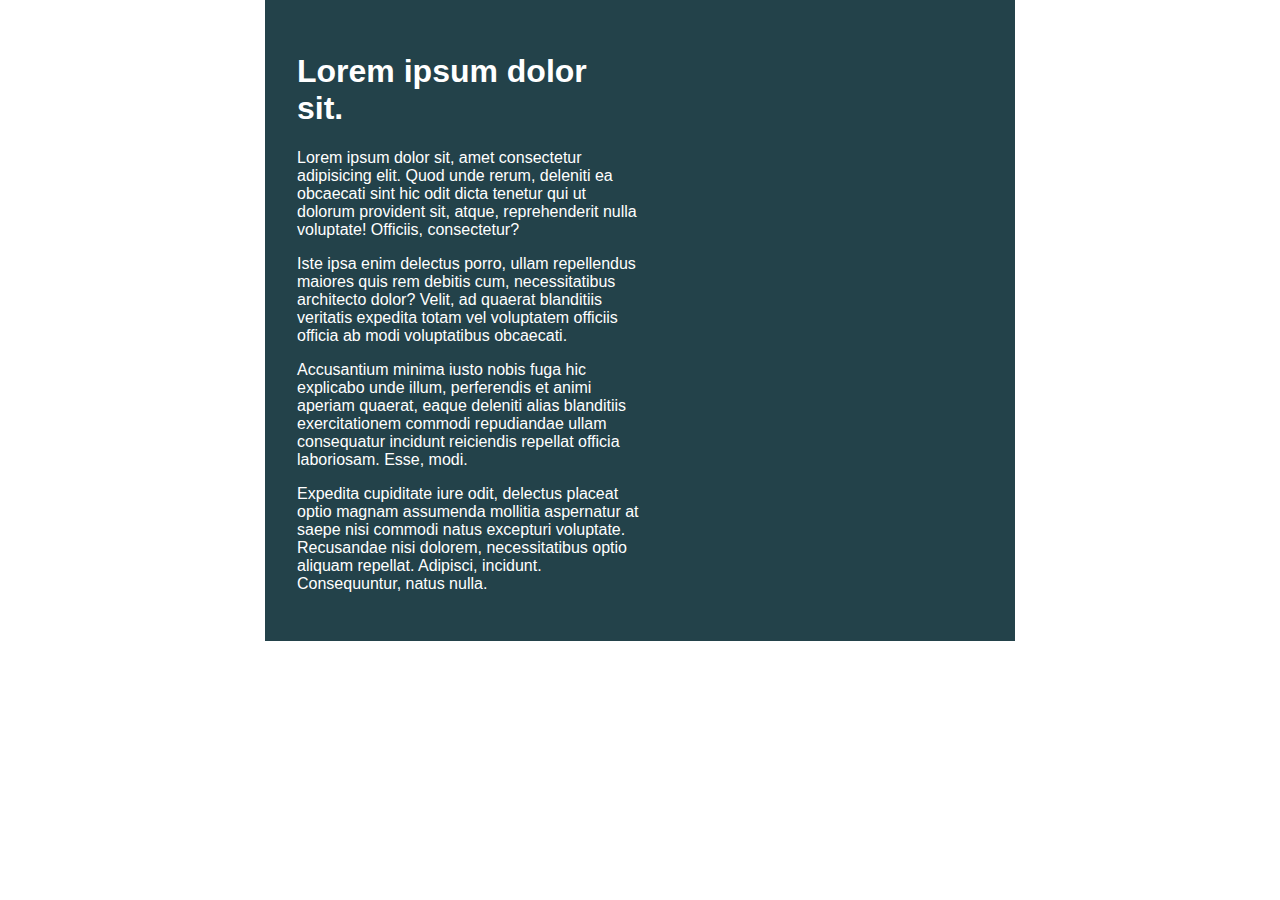
<file: challenge01/index.html>
<!DOCTYPE html>
<html lang="en">

<head>
    <meta charset="UTF-8">
    <meta name="viewport" content="width=device-width, initial-scale=1.0">
    <title>Day 01</title>

    <link rel="stylesheet" href="style.css">
</head>

<body>
    <div class="container">
        <div class="intro-content">
            <h1>Lorem ipsum dolor sit.</h1>
            <p>Lorem ipsum dolor sit, amet consectetur adipisicing elit. Quod unde rerum, deleniti ea obcaecati sint hic
                odit dicta tenetur qui ut dolorum provident sit, atque, reprehenderit nulla voluptate! Officiis,
                consectetur?</p>
            <p>Iste ipsa enim delectus porro, ullam repellendus maiores quis rem debitis cum, necessitatibus architecto
                dolor? Velit, ad quaerat blanditiis veritatis expedita totam vel voluptatem officiis officia ab modi
                voluptatibus obcaecati.</p>
            <p>Accusantium minima iusto nobis fuga hic explicabo unde illum, perferendis et animi aperiam quaerat, eaque
                deleniti alias blanditiis exercitationem commodi repudiandae ullam consequatur incidunt reiciendis
                repellat officia laboriosam. Esse, modi.</p>
            <p>Expedita cupiditate iure odit, delectus placeat optio magnam assumenda mollitia aspernatur at saepe nisi
                commodi natus excepturi voluptate. Recusandae nisi dolorem, necessitatibus optio aliquam repellat.
                Adipisci, incidunt. Consequuntur, natus nulla.</p>
        </div>
    </div>
</body>

</html>
</file>
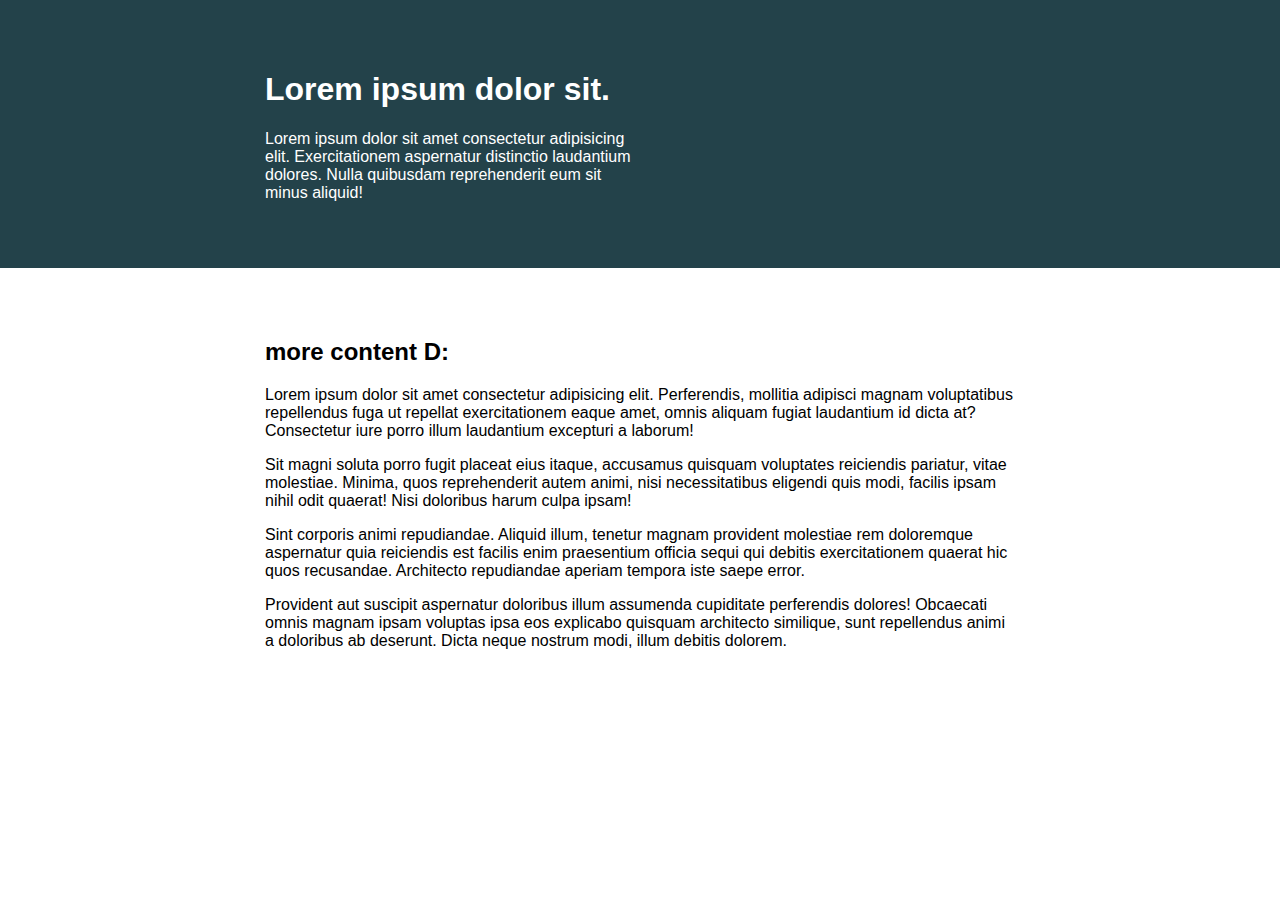
<file: challenge02/index.html>
<!DOCTYPE html>
<html lang="en">
<head> 
    <meta charset="UTF-8">
    <meta name="viewport" content="width=device-width, initial-scale=1.0">
    <title>Day 02</title>
 
    <link rel="stylesheet" href="style.css">
</head>
<body>

    <div class="wrapper-container">
        <div class="container">
            <div class="intro-content">
                <h1>Lorem ipsum dolor sit.</h1>
                <p>Lorem ipsum dolor sit amet consectetur adipisicing elit. Exercitationem aspernatur distinctio laudantium dolores. Nulla quibusdam reprehenderit eum sit minus aliquid!</p>
            </div>
        </div>
    </div>
    <div class="container">
            <h2>more content D:</h2>
            <p>Lorem ipsum dolor sit amet consectetur adipisicing elit. Perferendis, mollitia adipisci magnam voluptatibus repellendus fuga ut repellat exercitationem eaque amet, omnis aliquam fugiat laudantium id dicta at? Consectetur iure porro illum laudantium excepturi a laborum!</p>
            <p>Sit magni soluta porro fugit placeat eius itaque, accusamus quisquam voluptates reiciendis pariatur, vitae molestiae. Minima, quos reprehenderit autem animi, nisi necessitatibus eligendi quis modi, facilis ipsam nihil odit quaerat! Nisi doloribus harum culpa ipsam!</p>
            <p>Sint corporis animi repudiandae. Aliquid illum, tenetur magnam provident molestiae rem doloremque aspernatur quia reiciendis est facilis enim praesentium officia sequi qui debitis exercitationem quaerat hic quos recusandae. Architecto repudiandae aperiam tempora iste saepe error.</p>
            <p>Provident aut suscipit aspernatur doloribus illum assumenda cupiditate perferendis dolores! Obcaecati omnis magnam ipsam voluptas ipsa eos explicabo quisquam architecto similique, sunt repellendus animi a doloribus ab deserunt. Dicta neque nostrum modi, illum debitis dolorem.</p>
    </div>
</body>
</html>
</file>
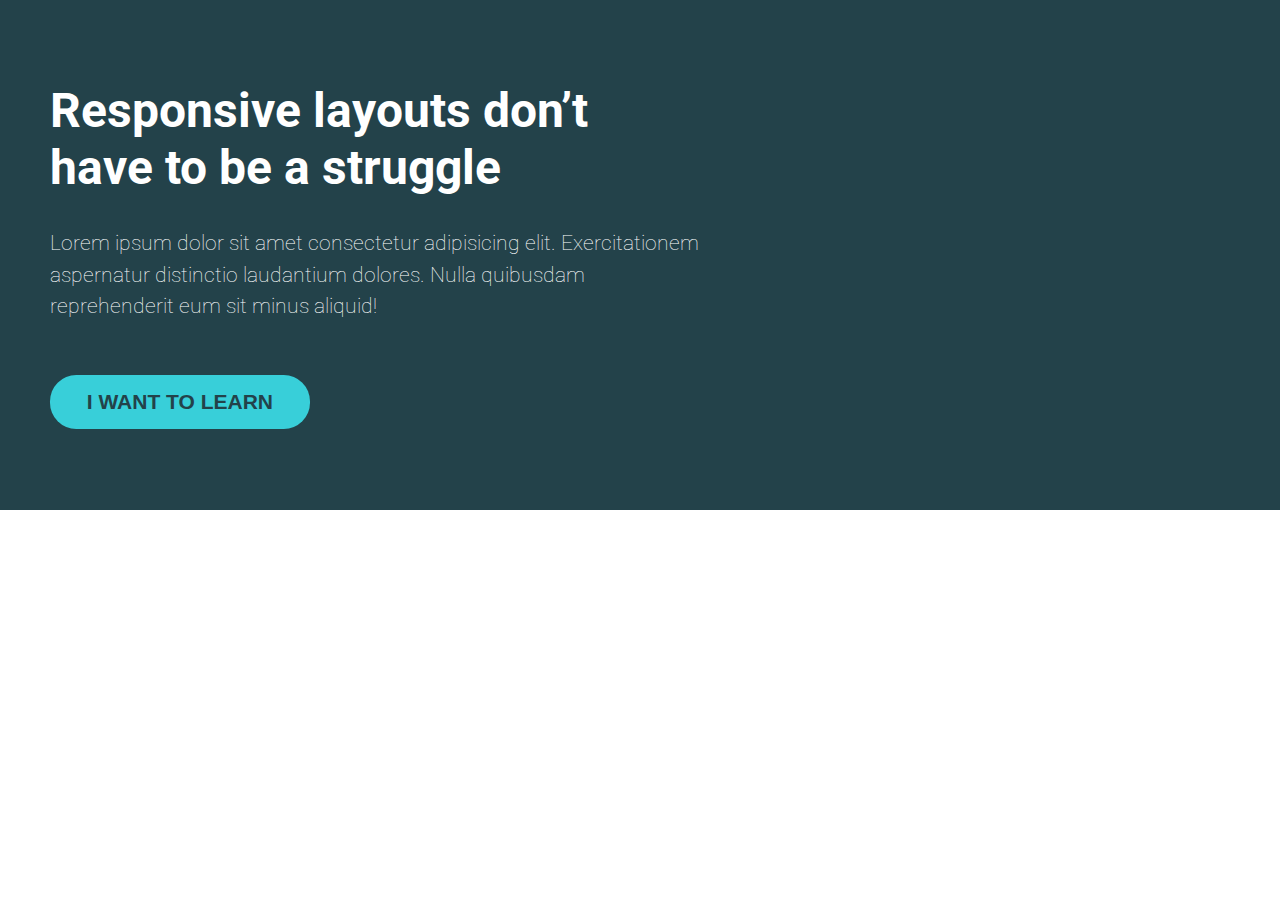
<file: challenge03/index.html>
<!DOCTYPE html>
<html lang="en">
<head> 
    <meta charset="UTF-8">
    <meta name="viewport" content="width=device-width, initial-scale=1.0">
    <title>Challenge 3</title>
 
    <link rel="stylesheet" href="style.css">
</head>
<body>
    <div class="wrapper-container">
        <div class="container">
            <div class="intro-content">
                <h1>Responsive layouts don’t have to be a struggle</h1>
                <p>Lorem ipsum dolor sit amet consectetur adipisicing elit. Exercitationem aspernatur distinctio laudantium dolores. Nulla quibusdam reprehenderit eum sit minus aliquid!</p>
                <button>I WANT TO LEARN</button>
            </div>
        </div>
    </div>
</body>
</html>
</file>
<file: challenge01/style.css>
/* INSTRUCTIONS
 *
 * 1) Limit the total width of
 *    the .intro-conent to about half
 *    of it's parent
 *
 * 2) Stop the text from overflowing
 *    out the bottom at small screen
 *    widths
 *
 * You may modify the HTML if needed
 *
 */

* {
  box-sizing: border-box;
}

body {
  margin: 0;
  font-family: sans-serif;
}

.container {
  background: #23424a;
  color: white;

  width: 80%;
  max-width : 750px;
  margin: 0 auto;

  padding: 2em;
}

.container div {
  width: 50%;
}
</file>
<file: challenge02/style.css>
/* INSTRUCTIONS
 *
 * 1) Keep the text inside .intro-content
 *    in the same place, but have the background
 *    extend from one side of the viewport
 *    to the other, no matter how wide or narrow
 *    the browser is.
 *
 * 2) Limit the maximum width of the text in the
 *    bottom area.
 *
 * You may modify the HTML if needed
 * (you probably should for this challenge)
 *
 */

* {
  box-sizing: border-box;
}

body {
  margin: 0;
  font-family: sans-serif;
}

.wrapper-container {
  width: 100%;
  background: #23424a;
  color: white;
}
.container {
  width: 80%;
  max-width: 750px;
  margin: 0 auto;
  padding: 50px 0;
}

.intro-content {
  width: 50%;
}
</file>
<file: challenge03/style.css>
@import url('https://fonts.googleapis.com/css2?family=Roboto&display=swap');

* {
  box-sizing: border-box;
}

body {
  margin: 0;
  font-family: 'Roboto', sans-serif;
}

.wrapper-container {
  width: 100%;
  background: #23424a;
  color: white;
}

.container {
  width: 60%;
  max-width: 750px;
  margin: 0;
  padding: 50px;
}

button {
  color:#23424A ;
  background-color: #38CFD9;
  border-radius: 1.25em;
  padding: .7em 1.75em;
  border: none;
  font-weight: bold;
  font-size: 21px;
  margin: 1.5em 0;
}

h1 {
  font-size: 48px;
}

p {
  font-size: 21px;
  font-weight: lighter;
  line-height: 1.5;
}
</file>
